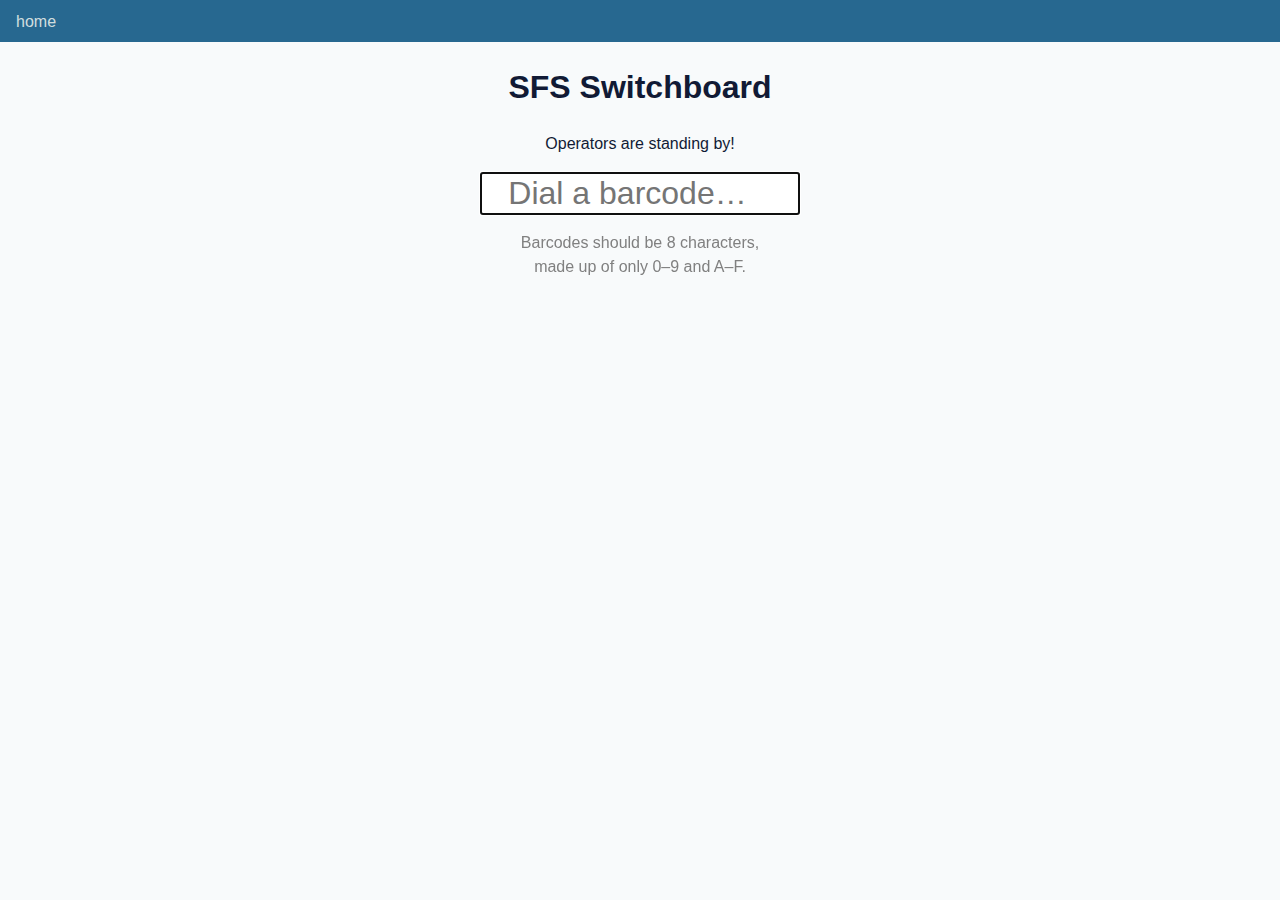
<file: templates/pages/dial.html>
<!doctype html>
<html lang="en">
<head>
  <meta charset="utf-8">
  <title>SFS Switchboard</title>
  <style>
    /* Copied from Datasette's default styles for body */
    body {
      margin: 0;
      padding: 0;
      border: 0;
      font-family: "Helvetica Neue", sans-serif;
      font-size: 1rem;
      font-weight: 400;
      line-height: 1.5;
      color: #111A35;
      text-align: left;
      background-color: #F8FAFB;
    }

    /* Styles for the dialer */
    main {
      text-align: center;
    }
    #barcode, button {
      font-size: 2rem;
    }
    #barcode {
      max-width: 20rem;
      text-align: center;
    }
    .hint {
      color: gray;
    }
    #error {
      color: red;
    }

    /* Copied from Datasette's default styles for <header> */
    header {
        padding: 0.6rem 1rem 0.5rem 1rem;
        background-color: #276890;
        color: rgba(255,255,244,0.9);
        overflow: hidden;
        box-sizing: border-box;
        min-height: 2.6rem;
    }
    header p {
        margin: 0;
        padding: 0;
    }
    header .crumbs {
        float: left;
    }

    header a:link,
    header a:visited,
    header a:hover,
    header a:focus,
    header a:active,
    header button.button-as-link {
        color: rgba(255,255,244,0.8);
        text-decoration: none;
    }

    header a:hover,
    header a:focus,
    header a:active,
    button.button-as-link:hover,
    button.button-as-link:focus {
      color: rgba(255,255,244,1);
    }
  </style>
</head>
<body>
<header>
  <nav>
    <p class="crumbs">
      <a href=".">home</a>
    </p>
  </nav>
</header>
<main>
  <h1>SFS Switchboard</h1>

  <p>Operators are standing by!</p>

  <form action="sfs-redcap/lookup-barcode" method="get">
    <input type="hidden" name="_hide_sql" value="1">
    <input type="search"
      id="barcode"
      name="barcode"
      required
      pattern="^[A-Za-z0-9]{6,}$"
      placeholder="Dial a barcode…"
      autocomplete="off"
      autofocus>

    <p class="hint">
      Barcodes should be 8 characters,<br>
      made up of only 0–9 and A–F.
    </p>

    <p id="error"></p>
  </form>

  <!-- XXX TODO: Would a list of recently opened records be useful? -->

  <script type="text/javascript">
    /* XXX: Vanilla JS can take us a long way without complexifying things.  If
     * we start wanting something with a bit more structure, an in-browser,
     * no-build-tools setup with Preact + HTM might be nice.
     */
    const barcode = document.querySelector("#barcode");
    const formAction = barcode.form.action;
    const errorDisplay = document.querySelector("#error");

    async function main() {
      barcode.addEventListener("input", debounce(openRecord, 200));

      barcode.form.addEventListener("submit", event => {
        event.preventDefault();
        event.stopPropagation();
        openRecord();
      });
    }

    async function openRecord() {
      clearError();
      disableForm();

      try {
        if (!barcode.value.match(barcode.pattern))
          return;

        await _openRecord(barcode.value);
        resetForm();
      }
      catch (error) {
        console.error(error);
        showError(`${error.name}: ${error.message}`);
      }
      finally {
        enableForm();
      }
    }

    async function _openRecord(barcodeValue) {
      const params = new URLSearchParams({
        barcode: barcodeValue,
        _shape: "objects",
        _hide_sql: 1,
      });

      const response = await fetch(`${formAction}.json?${params}`);
      const result = await response.json();

      if (!result || !result.rows) {
        throw exception("There was an error querying the database", result);
      }

      const resultCount = result.rows.length;

      if (resultCount === 1) {
        const recordLink = JSON.parse(result.rows[0].record).href;

        if (!recordLink)
          throw exception("No link for record", result);

        console.log(`Opening ${recordLink}`);
        window.open(recordLink);
      }
      else if (resultCount > 1) {
        window.open(`${formAction}?${params}`);
      }
      else {
        throw exception("No result rows", result);
      }
    }

    // XXX TODO: This could be more sophisticated, but for now it suffices to
    // avoid further input while we're looking up a record.
    function disableForm() {
      barcode.disabled = true;
    }

    function enableForm() {
      barcode.disabled = false;
    }

    function resetForm() {
      barcode.form.reset();
    }

    function exception(message, ...context) {
      const error = new Error(message);
      error.context = context;
      return error;
    }

    function showError(message) {
      errorDisplay.innerText = message;
    }

    function clearError() {
      errorDisplay.innerText = "";
    }

    function debounce(f, delay) {
      let timeout;

      return function() {
        if (timeout)
          clearTimeout(timeout);

        timeout = setTimeout(
          () => {
            timeout = null;

            // Call original function f(), passing thru the outer
            // "this" and "arguments".
            f.apply(this, arguments);
          },
          delay
        );
      }
    }

    main().catch(console.error);
  </script>
</main>
</body>
</html>
</file>
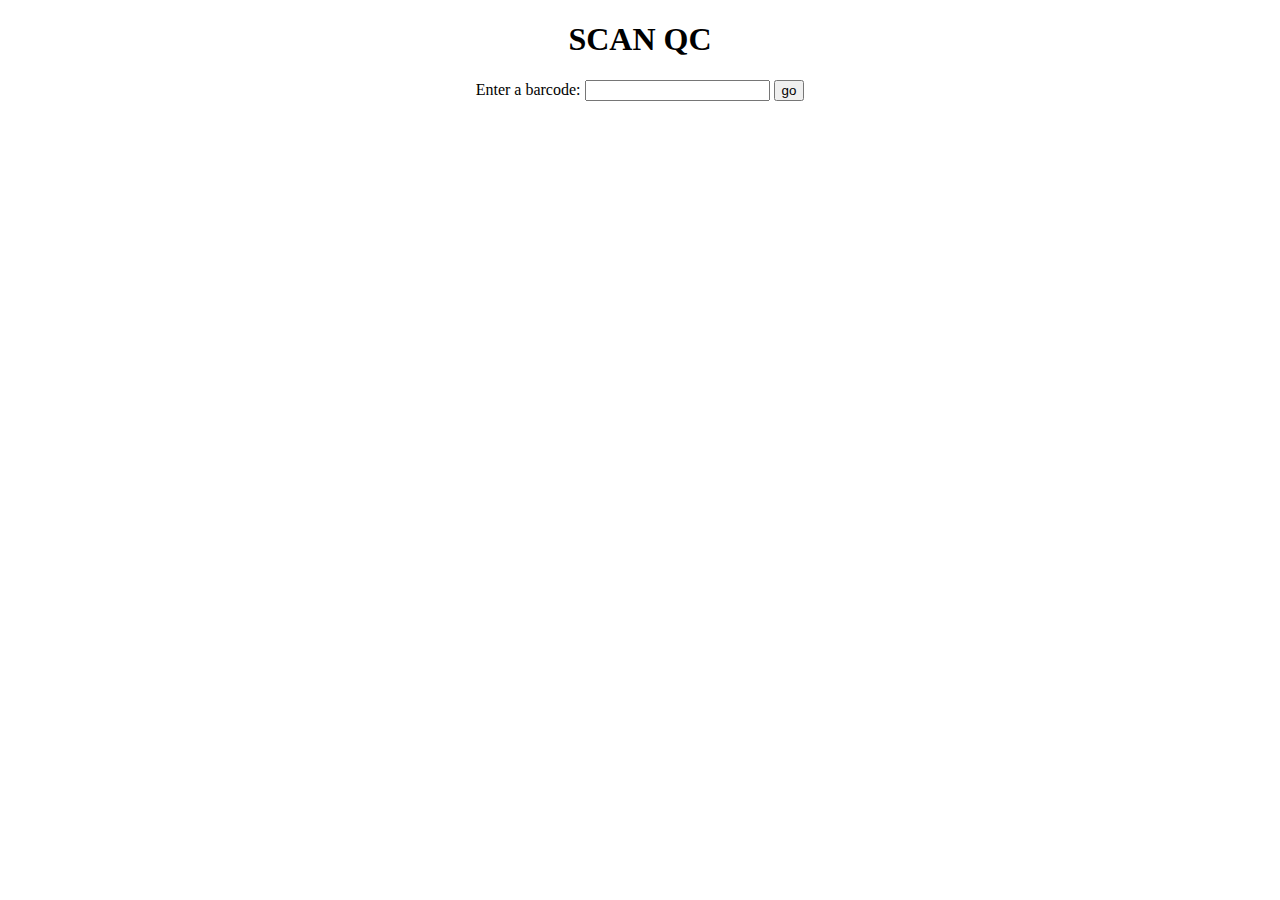
<file: templates/pages/scan.html>
<!doctype html>

<html lang="en">
<head>
  <meta charset="utf-8">

  <title>SCAN QC</title>
  <meta name="description" content="SCAN QC">
  <meta name="author" content="Blab Dev Team">

</head>

<body style="text-align: center;">
    <h1>
        SCAN QC
    </h1>
    <form action="scan-redcap/lookup-barcode">
        <label for="barcode">Enter a barcode: </label>
        <input type="search" id="search" name="barcode" required
            pattern="[A-Fa-f0-9]{8}">
        <button name="_hide_sql" value="1">go</button>
    </form>
</body>
</html>
</file>
